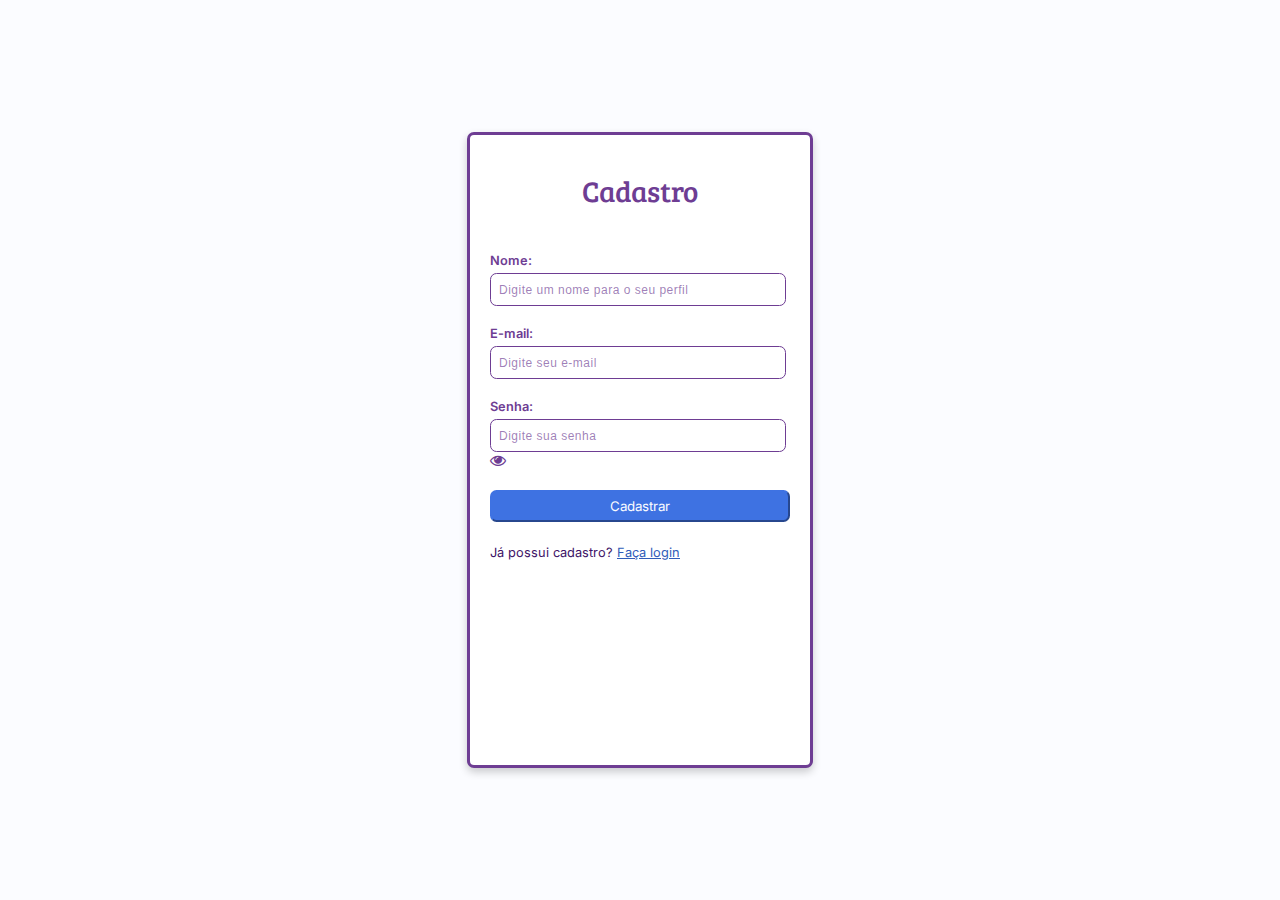
<file: página de login e cadastro/index.html>
<!DOCTYPE html>
<html lang="pt-br">
<head>
    <meta charset="UTF-8">
    <meta name="viewport" content="width=device-width, initial-scale=1.0">
    <link rel="stylesheet" href="style.css">
    <link rel="shortcut icon" href="child-reading-book_icon-icons.com_49243.ico" type="image/x-icon">
    <link rel="stylesheet" href="https://stackpath.bootstrapcdn.com/font-awesome/4.7.0/css/font-awesome.min.css">
    <link rel="stylesheet" href="https://cdnjs.cloudflare.com/ajax/libs/font-awesome/4.7.0/css/font-awesome.min.css ">
    <title>Login Page</title>
</head>
<body>

    <div class="container-formulario" id="div-cadastro">
        <article class="title">
            <h1>Cadastro</h1>
        </article>
        <form id="form1" class="frm" action="">
            <section class="input-section">
                <label for="nome1" class="label-nome" id="label-nome">Nome: </label>
                <input type="text" name="text" id="nome1" class="input-form" placeholder="Digite um nome para o seu perfil" required>
            </section>
            <section class="input-section">
                <label for="email1" class="label-nome" id="label-email">E-mail: </label>
                <input type="email" name="email" id="email1" class="input-form" placeholder="Digite seu e-mail" required>
            </section>
            <section class="input-section">
                <label for="password1" class="label-nome" id="label-senha">Senha: </label>
                <div class="password-icon" id="password-icon-cad">
                    <input type="password" name="password" id="password1" class="input-form" placeholder="Digite sua senha" required>
                    <i class="fa fa-eye" aria-hidden="true"></i>
                </div>
            </section>
        
            <section class="input-section" id="button-section1">
                <button type="submit" class="submit-button" id="submit-button1" onclick="cadastrar(event)">Cadastrar</button>
            </section>

            <div class="form-link-container">
                <p>Já possui cadastro? <a href="#" id="login-link1" class="form-link">Faça login</a></p>
            </div>

            <div id="msgErro"></div>
            <div id="msgSucesso"></div>
        </form>
    </div>

    <div class="container-formulario divOculta" id="div-login">
        <article class="title">
            <h1>Login</h1>
        </article>
        <form id="form2" class="frm" action="">
            <section class="input-section">
                <label for="email2" class="label-nome" id="label-email2">E-mail: </label>
                <input type="email" name="email" id="email2" class="input-form" placeholder="Digite seu e-mail" required>
            </section>
            <section class="input-section">
                <label for="password2" class="label-nome" id="label-senha2">Senha: </label>
                <div class="password-icon" id="password-icon-log">
                    <input type="password" name="password" id="password2" class="input-form" placeholder="Digite sua senha" required>
                    <i class="fa fa-eye" aria-hidden="true"></i>
                </div>
            </section>
        
            <section class="input-section" id="button-section2">
                <button type="submit" class="submit-button" id="submit-button2" onclick="logar(event)">Logar</button>
            </section>
            
            <div class="form-link-container">
                <p>Não possui cadastro? <a href="#" id="cadastro-link1" class="form-link">Fazer cadastro</a></p>
            </div>
            <div class="form-link-container">
                <p><a href="#" id="cadastro-link2" class="form-link">Esqueci a minha senha</a></p>
            </div>

            <div id="msgErroLog"></div>
            <div id="msgSucessoLog"></div>

        </form>
    </div>

    <div class="container-formulario divOculta" id="div-esqueciSenha">
        <article class="title">
            <h1>Recuperar Senha</h1>
        </article>
        <form id="form3" class="frm" action="">
            <section class="input-section">
                <label for="email3" class="label-nome">E-mail: </label>
                <input type="email" name="email" id="email3" class="input-form" placeholder="Digite seu e-mail" required>
            </section>
        
            <section class="input-section" id="button-section3">
                <button type="submit" class="submit-button" id="submit-button3" onclick="recuperarSenha(event)">Enviar</button>
            </section>

            <div class="form-link-container">
                <p>Não possui cadastro? <a href="#" id="esqueciSenha-link1" class="form-link">Fazer cadastro</a></p>
            </div>

            <div id="msgSenhRecup" onclick="mostrarLogin(limparCampos())">
                <a href="#" id="login-link2" class="form-link">Faça login</a>
            </div>
        </form>
    </div>

    <script src="script.js"></script>
</body>
</html>
</file>
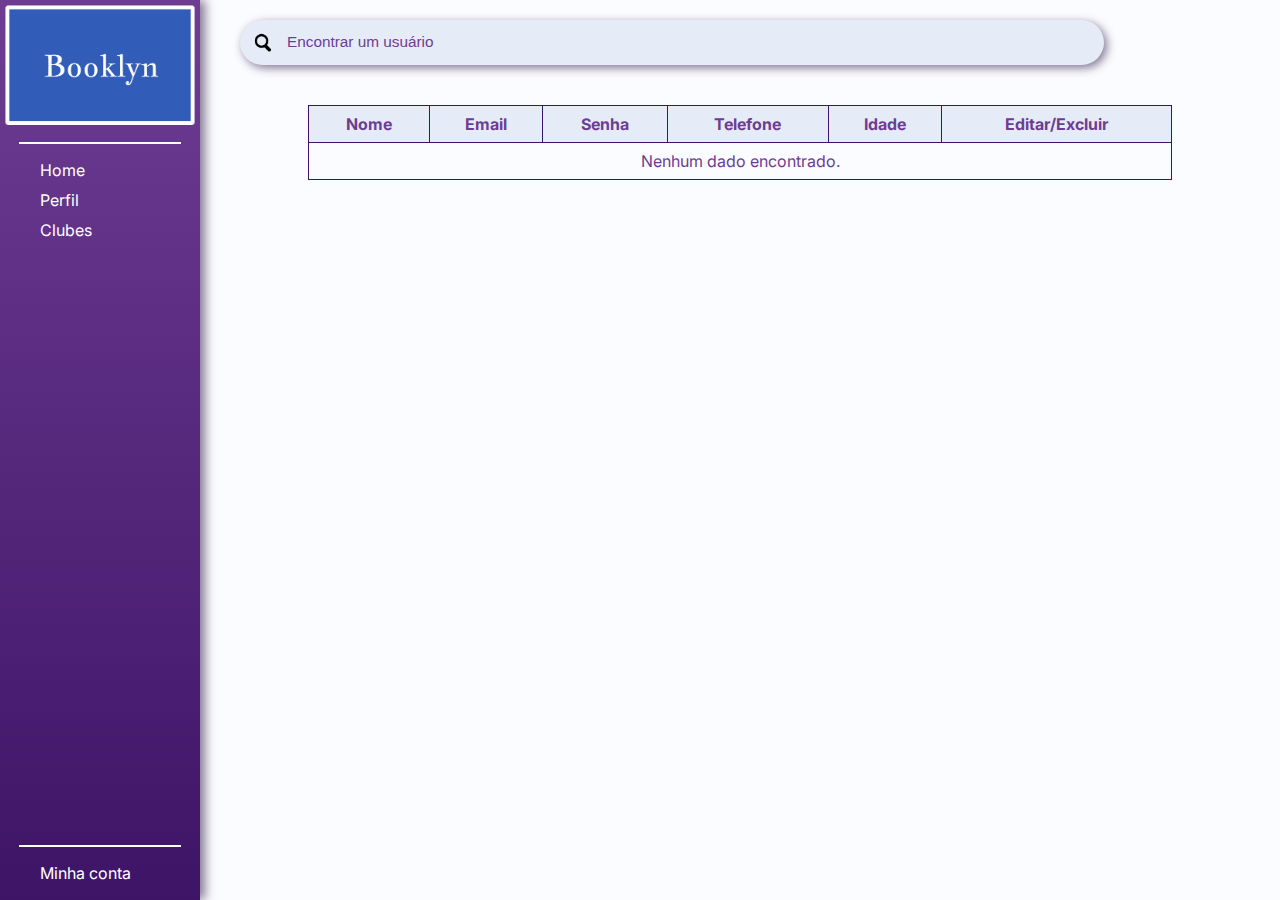
<file: projeto/index-adm.html>
<!DOCTYPE html>
<html lang="pt-br">

<head>
    <meta charset="UTF-8">
    <meta name="viewport" content="width=device-width, initial-scale=1.0">
    <title>Modo ADM</title>
    <link rel="stylesheet" href="style-adm.css">
    <link rel="shortcut icon" href="images/child-reading-book_icon-icons.com_49243.ico" type="image/x-icon">
</head>

<body>
    <aside class="sidebar">
        <img src="images/booklyn-logo.png" alt="" id="logo">
        <div id="index">
            <div>
                <hr>
                <ul>
                    <a href="index-homepage.html">Home</a>
                    <a href="index-profile.html">Perfil</a>
                    <a href="index-clubs.html">Clubes</a>
                </ul>
            </div>
            <div>
                <hr>
                <ul>
                    <a id="minha_conta" onclick="mostrar_modal(event)">Minha conta</a>
                </ul>
            </div>
            <div id="modal_minha_conta" style="display:none;">
                <ul>
                    <a href="index-adm.html"> Modo ADM</a>
                    <a href="index-logincad.html">Deslogar</a>
                    <a onclick="fechar_modal(event)">Fechar</a>
                </ul>
            </div>
        </div>
    </aside>
    <main>

        <nav>
            <form action="" class="searchbaruser">
                <input type="image" src="images/search-lupe.png" width="45px">
                <input type="text" placeholder="Encontrar um usuário" id="searchbaruser-input">
            </form>
        </nav>
        <div>

            <table id="table">

                <thead>
                    <tr>
                        <th>Nome</th>
                        <th>Email</th>
                        <th>Senha</th>
                        <th>Telefone</th>
                        <th>Idade</th>
                        <th>Editar/Excluir</th>
                    </tr>
                </thead>
                <tbody>

                </tbody>
            </table>
        </div>
    </main>
    <script src="script-adm.js"></script>
</body>

</html>
</file>
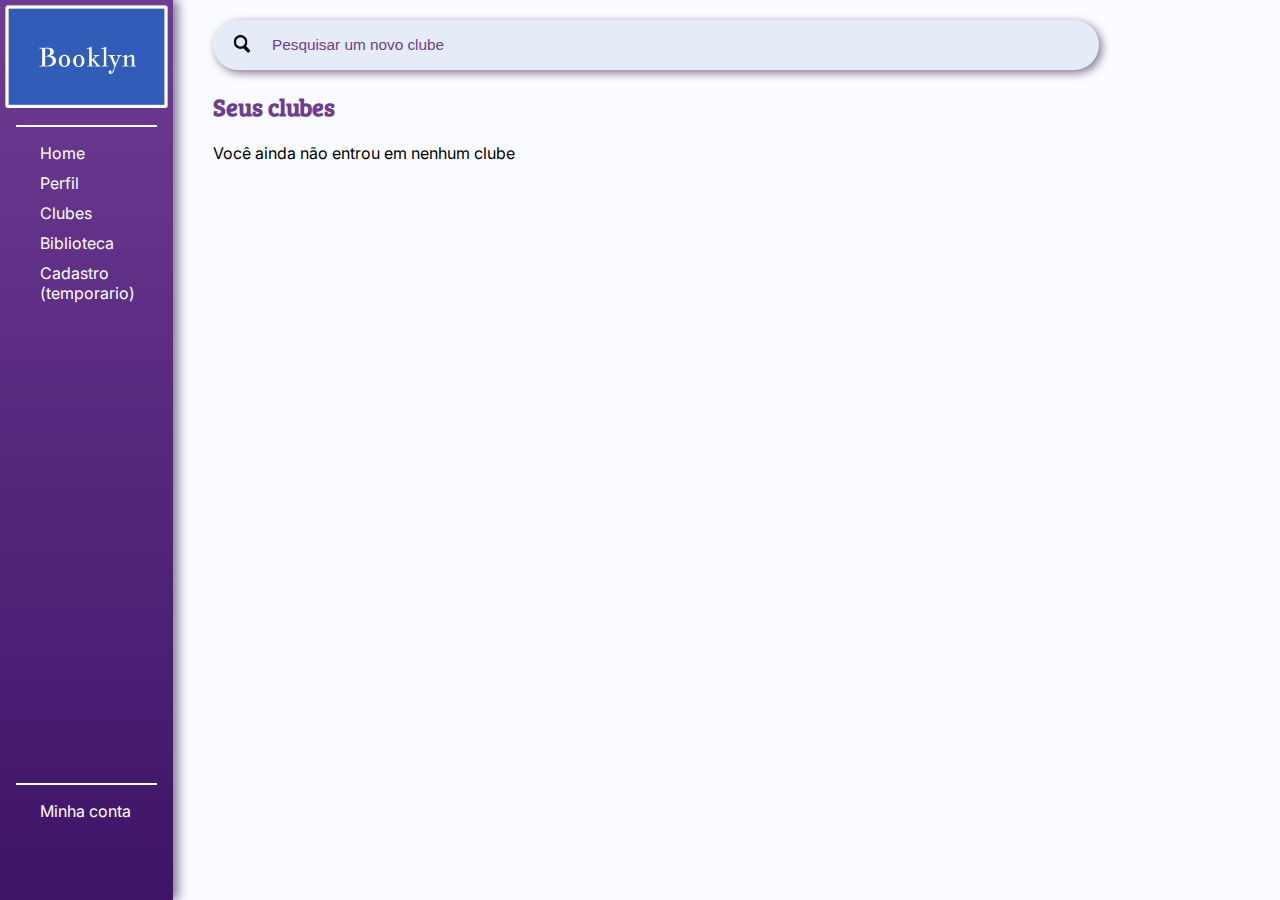
<file: projeto/index-clubs.html>
<!DOCTYPE html>
<html lang="pt-br">

<head>
    <meta charset="UTF-8">
    <meta name="viewport" content="width=device-width, initial-scale=1.0">
    <title>Meus clubes</title>
    <link rel="stylesheet" href="style-clubs.css">
    <link rel="shortcut icon" href="images/child-reading-book_icon-icons.com_49243.ico" type="image/x-icon">
</head>

<body>
    <aside class="sidebar">
        <img src="images/booklyn-logo.png" alt="" id="logo">
        <div id="index">
            <div>
                <hr>
                <ul>
                    <a href="">Home</a>
                    <a href="">Perfil</a>
                    <a href="your-clubs.html">Clubes</a>
                    <a href="">Biblioteca</a>
                    <a href="index-logincad.html">Cadastro (temporario)</a>
                </ul>
            </div>
            <div>
                <hr>
                <ul>
                    <a href="">Minha conta</a>
                </ul>
            </div>
        </div>
    </aside>
    <main>
        <nav>
            <section class="searchbar">
                <button type="button" id="lupe_icon" onclick="buscar()">
                    <img src="images/search-lupe.png" width="45px" alt="">
                </button>
                <input type="text" placeholder="Pesquisar um novo clube" id="searchbar_input">
            </section>
        </nav>

        <header class="div_oculta" id="mensagem_erro">
            <h2 id="nome_sessao">!Erro!</h2>
            <p class="mensagem_generica">Houve um erro no site, por favor, seja paciente enquanto resolvemos o problema
            </p>
        </header>

        <header class="div_oculta" id="sem_pesquisa">
            <h2 id="nome_sessao">Nenhum Resultado</h2>
            <p class="mensagem_generica">Tente fazer uma busca na barra de pesquisa</p>
        </header>

        <section class="div_oculta" id="user_clubs">
        </section>

        <header class="" id="sem_clubes">
            <h2 id="nome_sessao">Seus clubes</h2>
            <p class="mensagem_generica">Você ainda não entrou em nenhum clube</p>
        </header>

        <section class="clubes_pesquisados div_oculta" id="pesquisa_clubs">
            <p class="mensagem_generica">Resultados:</p>
            <div id="area_resultados"></div>
            <a href="index-clubs.html">
                <img src="images/arrow_back_icon_151627.png" alt="" width="30px" style="margin-left: 10px;">
            </a>
        </section>
        
        
    </main>
    <script src="script-clubs.js"></script>
</body>

</html>
</file>
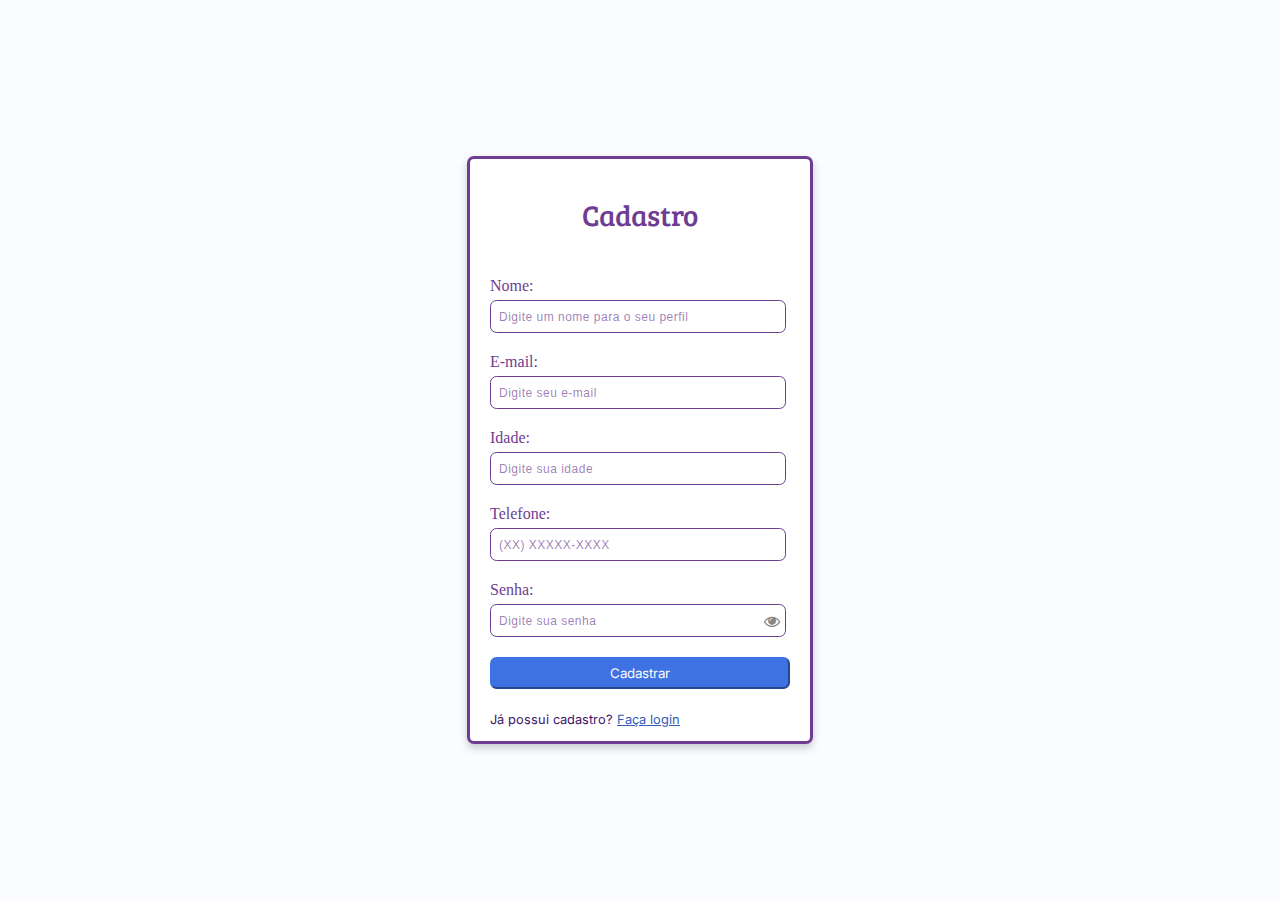
<file: projeto/index-logincad.html>
<!DOCTYPE html>
<html lang="pt-br">
<head>
    <meta charset="UTF-8">
    <meta name="viewport" content="width=device-width, initial-scale=1.0">
    <link rel="stylesheet" href="style-logincad.css">
    <link rel="shortcut icon" href="images/child-reading-book_icon-icons.com_49243.ico" type="image/x-icon">
    <link rel="stylesheet" href="https://cdnjs.cloudflare.com/ajax/libs/font-awesome/4.7.0/css/font-awesome.min.css ">
    <title>Login Page</title>
</head>
<body>

    <div class="container-formulario" id="div-cadastro">
        <article class="title">
            <h1>Cadastro</h1>
        </article>
        <form id="form1" class="frm" action="">
            <section class="input-section">
                <label for="nome1" class="label-user" id="label-nome">Nome: </label>
                <input type="text" name="text" id="nome1" class="input-form" placeholder="Digite um nome para o seu perfil" required>
            </section>
            <section class="input-section">
                <label for="email1" class="label-user" id="label-email">E-mail: </label>
                <input type="email" name="email" id="email1" class="input-form" placeholder="Digite seu e-mail" required>
            </section>
            <section class="input-section">
                <label for="idade" class="label-user" id="label-idade">Idade: </label>
                <input type="number" name="idade" id="idade" class="input-form" placeholder="Digite sua idade" required min="10" max="150">
            </section>
            <section class="input-section">
                <label for="telefone" class="label-user" id="label-tel">Telefone: </label>
                <input type="tel" id="telefone" name="telefone" class="input-form" placeholder="(XX) XXXXX-XXXX" required>
            </section>
            <section class="input-section">
                <label for="password1" class="label-user" id="label-senha">Senha: </label>
                <div class="password-icon" id="password-icon-cad">
                    <input type="password" name="password" id="password1" class="input-form" placeholder="Digite sua senha" required>
                    <i class="fa fa-eye" aria-hidden="true"></i>
                </div>
            </section>
        
            <section class="input-section" id="button-section1">
                <button type="submit" class="submit-button" id="submit-button1" onclick="cadastrar(event)">Cadastrar</button>
            </section>

            <div class="form-link-container">
                <p>Já possui cadastro? <a href="#" id="login-link1" class="form-link">Faça login</a></p>
            </div>

            <div id="msgErro"></div>
            <div id="msgSucesso"></div>
        </form>
    </div>

    <div class="container-formulario divOculta" id="div-login">
        <article class="title">
            <h1>Login</h1>
        </article>
        <form id="form2" class="frm" action="">
            <section class="input-section">
                <label for="email2" class="label-user" id="label-email2">E-mail: </label>
                <input type="email" name="email" id="email2" class="input-form" placeholder="Digite seu e-mail" required>
            </section>
            <section class="input-section">
                <label for="password2" class="label-user" id="label-senha2">Senha: </label>
                <div class="password-icon" id="password-icon-log">
                    <input type="password" name="password" id="password2" class="input-form" placeholder="Digite sua senha" required>
                    <i class="fa fa-eye" aria-hidden="true"></i>
                </div>
            </section>
        
            <section class="input-section" id="button-section2">
                <button type="submit" class="submit-button" id="submit-button2" onclick="logar(event)">Logar</button>
            </section>
            
            <div class="form-link-container">
                <p>Não possui cadastro? <a href="#" id="cadastro-link1" class="form-link">Fazer cadastro</a></p>
            </div>
            <div class="form-link-container">
                <p><a href="#" id="cadastro-link2" class="form-link">Esqueci a minha senha</a></p>
            </div>

            <div id="msgErroLog"></div>
            <div id="msgSucessoLog"></div>

        </form>
    </div>

    <div class="container-formulario divOculta" id="div-esqueciSenha">
        <article class="title">
            <h1>Recuperar Senha</h1>
        </article>
        <form id="form3" class="frm" action="">
            <section class="input-section">
                <label for="email3" class="label-user">E-mail: </label>
                <input type="email" name="email" id="email3" class="input-form" placeholder="Digite seu e-mail" required>
            </section>
        
            <section class="input-section" id="button-section3">
                <button type="submit" class="submit-button" id="submit-button3" onclick="recuperarSenha(event)">Enviar</button>
            </section>

            <div class="form-link-container">
                <p>Não possui cadastro? <a href="#" id="esqueciSenha-link1" class="form-link">Fazer cadastro</a></p>
            </div>

            <div id="msgSenhRecup" onclick="mostrarLogin(limparCampos())">
                <a href="#" id="login-link2" class="form-link">Faça login</a>
            </div>
        </form>
    </div>

    <script src="script-logincad.js"></script>
</body>
</html>
</file>
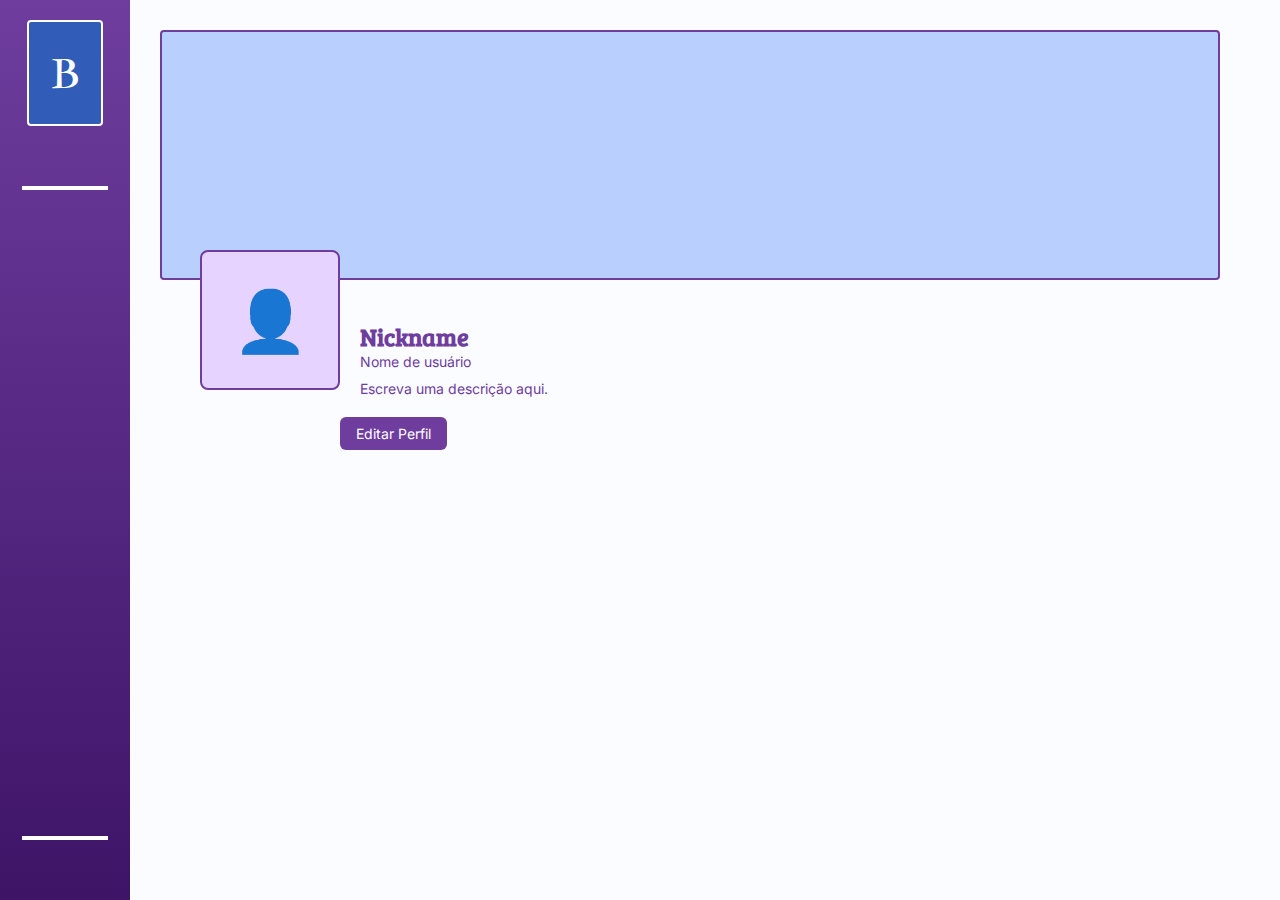
<file: projeto/index-profile.html>
<!DOCTYPE html>
<html lang="pt-BR">
<head>
  <meta charset="UTF-8" />
  <meta name="viewport" content="width=device-width, initial-scale=1.0" />
  <title>Perfil - Booklyn</title>

  <!-- Fontes externas -->
  <link href="https://fonts.googleapis.com/css2?family=Bree+Serif&family=Inter&family=Jacques+Francois&display=swap" rel="stylesheet">

  <!-- CSS externo -->
  <link rel="stylesheet" href="style-profile.css">
</head>
<body>
  <div class="container">
    <!-- Sidebar com logo e linhas -->
    <aside class="sidebar">
      <div class="logo">B</div>
      <div class="line"></div>
      <div class="line"></div>
    </aside>

    <!-- Conteúdo principal -->
    <main class="profile">
      <div class="banner"></div>

      <div class="profile-box">
        <div class="avatar"></div>
        <div class="user-info">
          <h2 class="nickname" data-field="nickname">Nickname</h2>
          <p class="username" data-field="username">Nome de usuário</p>
          <p class="description" data-field="description">Escreva uma descrição aqui.</p>
        </div>
      </div>

      <button id="edit-btn">Editar Perfil</button>
    </main>
  </div>

  <!-- JS -->
  <script src="script-profile.js"></script>
</body>
</html>
</file>
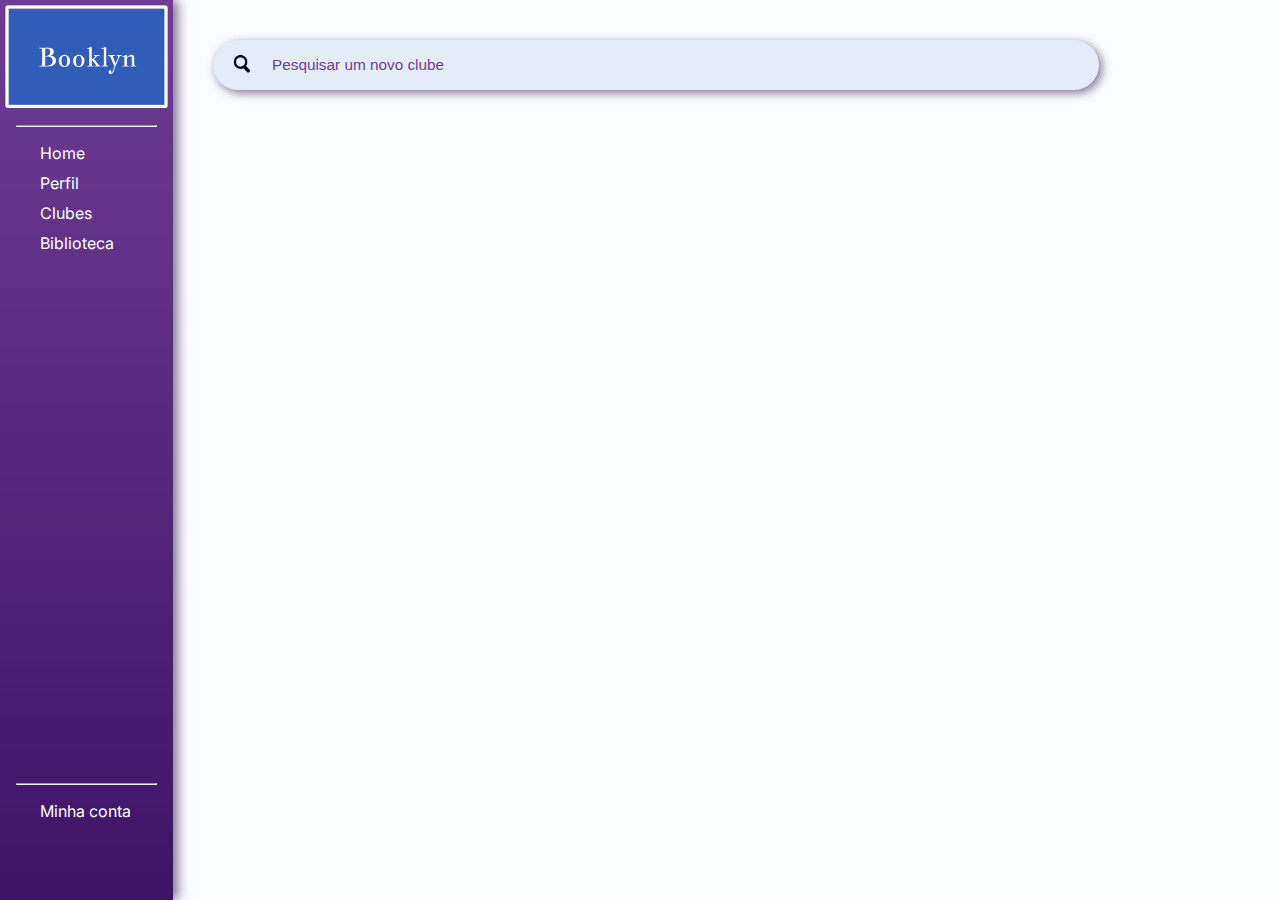
<file: projeto/your-clubs.html>
<!DOCTYPE html>
<html lang="pt-br">
<head>
    <meta charset="UTF-8">
    <meta name="viewport" content="width=device-width, initial-scale=1.0">
    <title>Meus clubes</title>
    <link rel="stylesheet" href="your-clubs-sec-try.css">  
    <link rel="shortcut icon" href="images/child-reading-book_icon-icons.com_49243.ico" type="image/x-icon">
</head>
<body>
    <aside class="sidebar">
        <img src="images/booklyn-logo.png" alt="" id="logo">
        <div id="index">
            <div>
                <hr>
                <ul>
                    <a href="">Home</a>
                    <a href="">Perfil</a>
                    <a href="your-clubs.html">Clubes</a>
                    <a href="">Biblioteca</a>
                </ul>
            </div>
            <div>
                <hr>
                <ul>
                    <a href="index-logincad.html">Minha conta</a>
                </ul>
            </div>
        </div>
    </aside>
    <main>
        <nav>
            <form class="searchbar">
                <!-- <input type="button" id="lupe-icon" onclick='pesquisar()'> -->
                <button type="button" id="lupe_icon" onclick="buscar(event)">
                    <img src="images/search-lupe.png"  width="45px" alt="">
                </button>
                <input type="text" placeholder="Pesquisar um novo clube" id="searchbar_input">
            </form>
        </nav>
        <section class="user-clubs">
            <div class="club-card">

                <label for="nome" class="club-name"></label>
                
            </div>
        </section>
    </main>
</body>
</html>
</file>
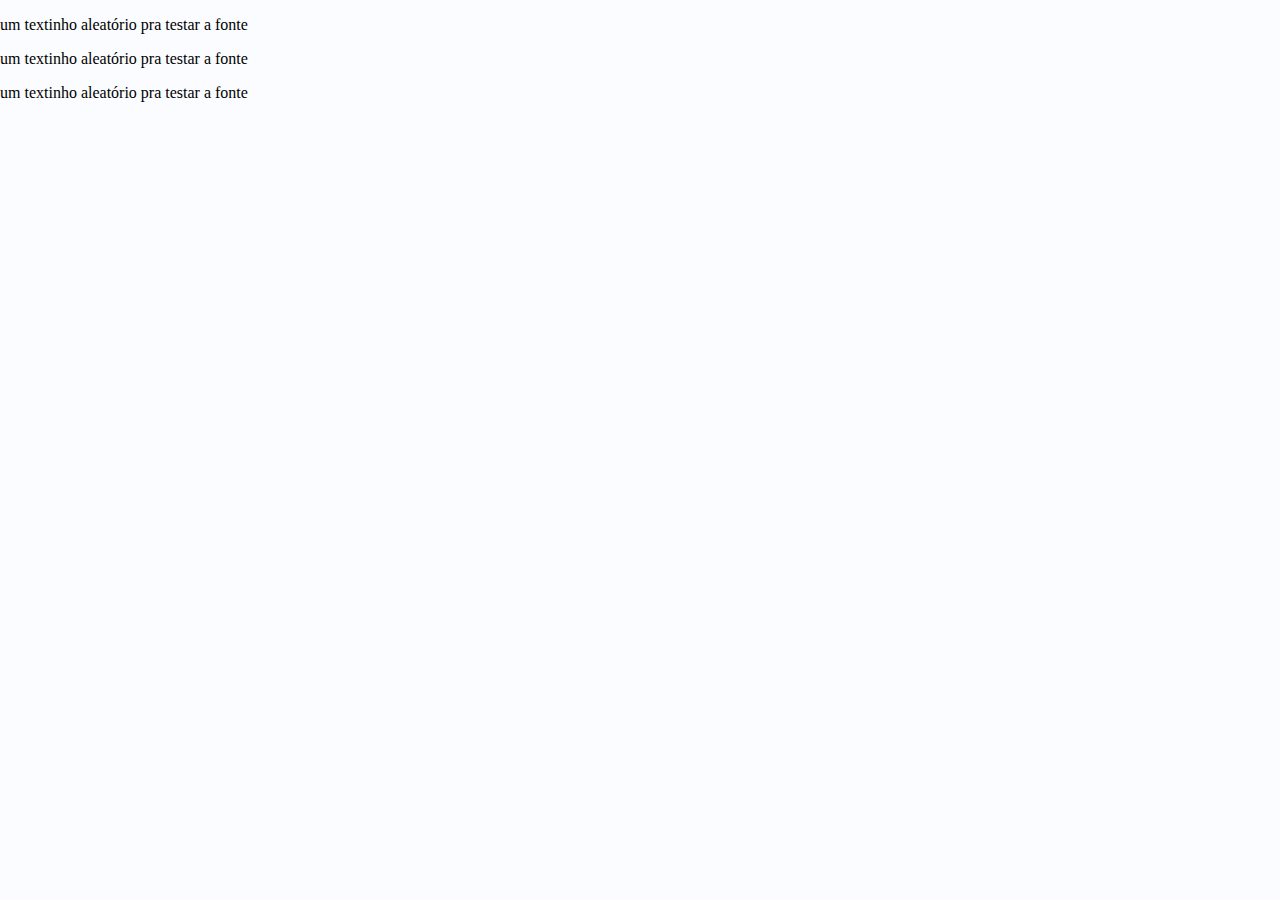
<file: seus-clubes-page/your-clubs.html>
<!DOCTYPE html>
<html lang="pt-br">
<head>
    <meta charset="UTF-8">
    <meta name="viewport" content="width=device-width, initial-scale=1.0">
    <title>Meus clubes</title>
    <link rel="stylesheet" href="your-clubs.css">
    <link rel="stylesheet" href="https://fonts.googleapis.com/css2?family=Jacques+Francois|Inter|Bree+Serif:b">
</head>
<body>
    <p id="bree-serif">um textinho aleatório pra testar a fonte</p>
    <p id="inter">um textinho aleatório pra testar a fonte</p>
    <p id="jacques-francois">um textinho aleatório pra testar a fonte</p>
</body>
</html>
</file>
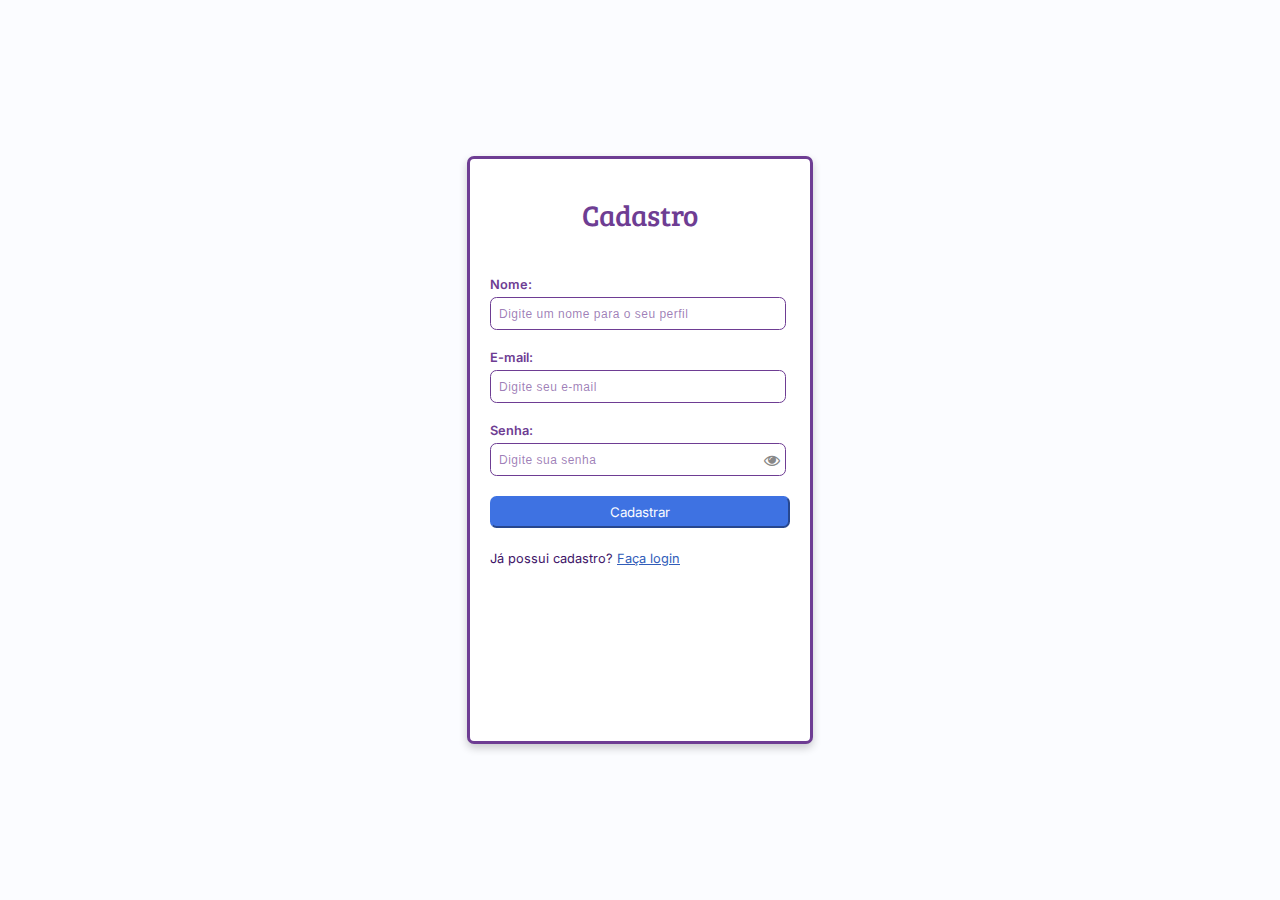
<file: projeto/página de login e cadastro/index-logincad.html>
<!DOCTYPE html>
<html lang="pt-br">
<head>
    <meta charset="UTF-8">
    <meta name="viewport" content="width=device-width, initial-scale=1.0">
    <link rel="stylesheet" href="style.css">
    <link rel="shortcut icon" href="child-reading-book_icon-icons.com_49243.ico" type="image/x-icon">
    <link rel="stylesheet" href="https://stackpath.bootstrapcdn.com/font-awesome/4.7.0/css/font-awesome.min.css">
    <link rel="stylesheet" href="https://cdnjs.cloudflare.com/ajax/libs/font-awesome/4.7.0/css/font-awesome.min.css ">
    <title>Login Page</title>
</head>
<body>

    <div class="container-formulario" id="div-cadastro">
        <article class="title">
            <h1>Cadastro</h1>
        </article>
        <form id="form1" class="frm" action="">
            <section class="input-section">
                <label for="nome1" class="label-nome" id="label-nome">Nome: </label>
                <input type="text" name="text" id="nome1" class="input-form" placeholder="Digite um nome para o seu perfil" required>
            </section>
            <section class="input-section">
                <label for="email1" class="label-nome" id="label-email">E-mail: </label>
                <input type="email" name="email" id="email1" class="input-form" placeholder="Digite seu e-mail" required>
            </section>
            <section class="input-section">
                <label for="password1" class="label-nome" id="label-senha">Senha: </label>
                <div class="password-icon" id="password-icon-cad">
                    <input type="password" name="password" id="password1" class="input-form" placeholder="Digite sua senha" required>
                    <i class="fa fa-eye" aria-hidden="true"></i>
                </div>
            </section>
        
            <section class="input-section" id="button-section1">
                <button type="submit" class="submit-button" id="submit-button1" onclick="cadastrar(event)">Cadastrar</button>
            </section>

            <div class="form-link-container">
                <p>Já possui cadastro? <a href="#" id="login-link1" class="form-link">Faça login</a></p>
            </div>

            <div id="msgErro"></div>
            <div id="msgSucesso"></div>
        </form>
    </div>

    <div class="container-formulario divOculta" id="div-login">
        <article class="title">
            <h1>Login</h1>
        </article>
        <form id="form2" class="frm" action="">
            <section class="input-section">
                <label for="email2" class="label-nome" id="label-email2">E-mail: </label>
                <input type="email" name="email" id="email2" class="input-form" placeholder="Digite seu e-mail" required>
            </section>
            <section class="input-section">
                <label for="password2" class="label-nome" id="label-senha2">Senha: </label>
                <div class="password-icon" id="password-icon-log">
                    <input type="password" name="password" id="password2" class="input-form" placeholder="Digite sua senha" required>
                    <i class="fa fa-eye" aria-hidden="true"></i>
                </div>
            </section>
        
            <section class="input-section" id="button-section2">
                <button type="submit" class="submit-button" id="submit-button2" onclick="logar(event)">Logar</button>
            </section>
            
            <div class="form-link-container">
                <p>Não possui cadastro? <a href="#" id="cadastro-link1" class="form-link">Fazer cadastro</a></p>
            </div>
            <div class="form-link-container">
                <p><a href="#" id="cadastro-link2" class="form-link">Esqueci a minha senha</a></p>
            </div>

            <div id="msgErroLog"></div>
            <div id="msgSucessoLog"></div>

        </form>
    </div>

    <div class="container-formulario divOculta" id="div-esqueciSenha">
        <article class="title">
            <h1>Recuperar Senha</h1>
        </article>
        <form id="form3" class="frm" action="">
            <section class="input-section">
                <label for="email3" class="label-nome">E-mail: </label>
                <input type="email" name="email" id="email3" class="input-form" placeholder="Digite seu e-mail" required>
            </section>
        
            <section class="input-section" id="button-section3">
                <button type="submit" class="submit-button" id="submit-button3" onclick="recuperarSenha(event)">Enviar</button>
            </section>

            <div class="form-link-container">
                <p>Não possui cadastro? <a href="#" id="esqueciSenha-link1" class="form-link">Fazer cadastro</a></p>
            </div>

            <div id="msgSenhRecup" onclick="mostrarLogin(limparCampos())">
                <a href="#" id="login-link2" class="form-link">Faça login</a>
            </div>
        </form>
    </div>

    <script src="script.js"></script>
</body>
</html>
</file>
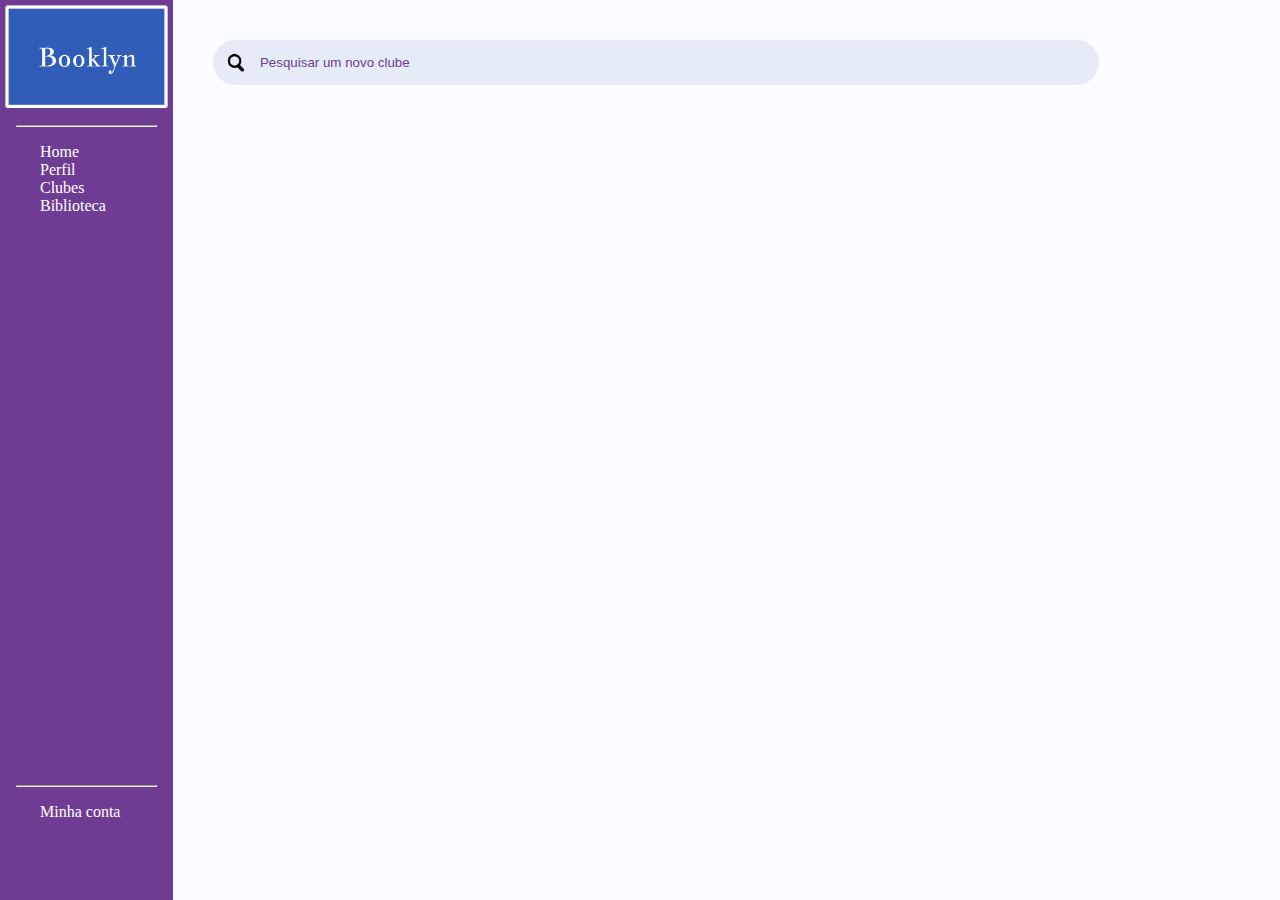
<file: projeto/seus-clubes-page/your-clubs.html>
<!DOCTYPE html>
<html lang="pt-br">
<head>
    <meta charset="UTF-8">
    <meta name="viewport" content="width=device-width, initial-scale=1.0">
    <title>Meus clubes</title>
    <link rel="stylesheet" href="your-clubs-sec-try.css">  
    <script href="your-clubs.js"></script>
</head>
<body>
    <aside class="sidebar">
        <img src="images/booklyn-logo.png" alt="" id="logo">
        <div id="index">
            <div>
                <hr>
                <ul>
                    <a href="">Home</a>
                    <a href="">Perfil</a>
                    <a href="your-clubs.html">Clubes</a>
                    <a href="">Biblioteca</a>
                </ul>
            </div>
            <div>
                <hr>
                <ul>
                    <a href="https://github.com/EllieFranca/Booklyn-Project">Minha conta</a>
                </ul>
            </div>
        </div>
    </aside>
    <main>
        <nav>
            <form action="" class="searchbar">
                    <input type="image" src="images/search-lupe.png" width="45px">
                    <input type="text" placeholder="Pesquisar um novo clube" id="searchbar-input">
            </form>
        </nav>
        <section class="user-clubs">
            <div class="club-card">

                <label for="nome" class="club-name"></label>
                
            </div>
        </section>
    </main>
</body>
</html>
</file>
<file: página de login e cadastro/style.css>
@import url(https://fonts.googleapis.com/css2?family=Bree+Serif);
@import url(https://fonts.googleapis.com/css2?family=Inter);
@import url(https://fonts.googleapis.com/css2?family=Jacques+Francois);

:root{
   --background-color: #fbfcff;
   --dark-blue:#315db9;
   --light-blue:#b9d0ff;
   --dark-purple:#6e3d93;
   --darker-purple:#3e1467;
   --site-font:'Jacques Francois';
   --title-font:'Bree Serif';
   --index-font:'Inter';
}

body {
    display: flex;
    justify-content: center;
    align-items: center;
    min-height: 100vh;
    margin: 0;
    padding: 0;
    background-color: var(--background-color);
}

.container-formulario{
    border: 3.2px solid var(--dark-purple);
    border-radius: 7px;
    padding: 20px;
    background-color: #ffffff;
    box-shadow: 0 4px 8px rgba(0, 0, 0, 0.2);
    width: 300px;
    max-width: 90%;
    gap: 17px;
    display: flex;
    flex-direction: column;  
    padding-bottom: 12em;
}

.title h1{
    color: var(--dark-purple);
    display: flex;
    justify-content: center;
    font-family: var(--title-font);
    font-size: 1.80em;
    font-weight: 500;
    padding: 0em;
    margin: 16px;
    cursor: default;
}

.container-formulario .frm .input-section{
    color: var(--dark-purple);
    font-size: 16px;
    display: flex;
    flex-direction: column;
    gap: 5px;
    padding: 10px 0px;
}

.container-formulario .frm .input-section .label-nome{
    font-family: var(--index-font);
    font-size: 0.8em;
    font-weight: 600;
}

.container-formulario .frm .input-section .input-form {
    letter-spacing: 0.5px;
    padding: 8px;
    border: 1.50px solid var(--dark-purple);
    border-radius: 6.50px;
    width: calc(100% - 22px); /* Ajusta a largura para considerar o padding e a borda */
}

.input-form::placeholder {
    color: #6e3d93a8;
    font-size: 0.9em;
}

.input-form:focus {
    box-shadow: 0 0 0 1px var(--darker-purple);
    background-color: var(--background-color);
    outline: none;
}

.container-formulario .frm .rememberMe{
    display: flex;
    align-items: center;
    gap: 5px;
    padding: 5px 0px;
    cursor: pointer;
    accent-color: var(--dark-blue);
}

.container-formulario .frm .rememberMe .rememberMe-text{
    color: var(--dark-purple);
    font-family: var(--index-font);
    font-size: 0.72em;
    cursor: pointer;
}

.input-section .submit-button{
    background: #3e72e2;
    border-color: #3e72e2;
    color: var(--background-color);
    font-family: var(--index-font);
    cursor: pointer;
    border-radius: 6.50px;
    padding: 6px 0px;
}

.submit-button:hover {
    background-color: var(--dark-blue);
    border-color: var(--dark-blue);
    color: #ffffff;
}

.form-link-container{
    font-family: var(--index-font);
    font-size: 0.80em;
    color: var(--darker-purple);
    cursor: default;
}

.form-link-container a{
    color: var(--dark-blue);
    font-family: var(--index-font);
}

.form-link-container a:hover{
    color: var(--light-blue);
    cursor: pointer;
}

/* ----- */

#div-login{
    padding-bottom: 13.85em;
}

/* ----- */

.divOculta{
    display: none;
}
</file>
<file: projeto/style-adm.css>
@import url(https://fonts.googleapis.com/css2?family=Bree+Serif);
@import url(https://fonts.googleapis.com/css2?family=Inter);
@import url(https://fonts.googleapis.com/css2?family=Jacques+Francois);

:root {
    --background-color: #fbfcff;
    --dark-blue: #315db9;
    --light-blue: #b9d0ff;
    --dark-purple: #6e3d93;
    --darker-purple: #3e1467;
    --purple-shadow: #433057a6;
    --dark-blue-transparency: #315cb91A;
    --site-font: 'Jacques Francois';
    --title-font: 'Bree Serif';
    --index-font: 'Inter';
}

body {
    display: flex;
    margin: 0;
    padding: 0;
    background-color: var(--background-color);
}

.sidebar {
    width: 200px;
    height: 100dvh;
    background: linear-gradient(180deg, rgba(110, 61, 147, 1) 0%, rgba(62, 20, 103, 1) 100%);
    box-shadow: 5px 0px 10px var(--purple-shadow);
}

.sidebar hr {
    border: 1px solid white;
    width: 80%;
    color: white;
}

.sidebar #logo {
    width: calc(100% - 10px);
    margin: 5px;
}

#index {
    width: 200px;
    height: calc(100dvh - 135px);
    display: flex;
    flex-direction: column;
    justify-content: space-between;
}

.sidebar div ul {
    display: flex;
    flex-direction: column;
    gap: 10px;

}

.sidebar div ul a {
    font-family: var(--index-font);
    color: white;
    display: flex;
    text-decoration: none;
}

main {
    width: 100dvw;
}

.searchbaruser {
    margin-top: 20px;
    margin-bottom: 20px;
    margin-left: 40px;
    width: 80%;
    display: flex;
    align-items: center;
    border-radius: 50px;
    background-color: var(--dark-blue-transparency);
    box-shadow: 3px 3px 10px var(--purple-shadow);
}

.searchbaruser input {
    border: none;
    outline: none;
    color: var(--dark-purple);
    background-color: rgba(0, 0, 0, 0);

}

.searchbaruser #searchbar-input {
    width: inherit;
}

.searchbaruser input::placeholder {
    color: var(--dark-purple);
    font-size: 115%;
}

table {
    border-collapse: collapse;
    width: 80%;
    max-width: 900px;
    /* opcional, limite de largura */
    margin: 40px auto;
    /* centraliza horizontalmente */
    font-family: var(--index-font);
    color: var(--dark-purple);
}

th, td {
    border: 1px solid var(--darker-purple);
    padding: 8px;
    text-align: center;
}

th {
    background-color: var(--dark-blue-transparency);
}

.editar-btn, .excluir-btn {
    background-color: var(--dark-purple);
    border: solid 3px var(--dark-purple);
    border-radius: 10px;
    color: white;
    
}

#modal_minha_conta {
    position: fixed;
    display: flex;
    align-items: center;
    justify-content: center;
    padding: 20px;
    top: 75%;
    left: 225px;
    width: 100px;
    height: 100px;
    background-color: var(--background-color);
    box-shadow: 3px 3px 10px var(--purple-shadow);
    border-radius: 10px;
    z-index: 1000;
}

#modal_minha_conta ul {
    margin: 0;
    padding: 0;
}

#modal_minha_conta a {
    font-family: var(--index-font);
    color: var(--dark-purple);
}
</file>
<file: projeto/style-clubs.css>
@import url(https://fonts.googleapis.com/css2?family=Bree+Serif);
@import url(https://fonts.googleapis.com/css2?family=Inter);
@import url(https://fonts.googleapis.com/css2?family=Jacques+Francois);

:root {
    --background-color: #fbfcff;
    --dark-blue: #315db9;
    --light-blue: #b9d0ff;
    --dark-purple: #6e3d93;
    --darker-purple: #3e1467;
    --purple-shadow: #433057a6;
    --dark-blue-transparency: #315cb91A;
    --site-font: 'Jacques Francois';
    --title-font: 'Bree Serif';
    --index-font: 'Inter';
}

.div_oculta {
    display: none;
}

body {
    display: flex;
    margin: 0;
    padding: 0;
    background-color: var(--background-color);
}

.sidebar {
    width: 200px;
    height: 100dvh;
    background-color: var(--dark-purple);
    background: linear-gradient(180deg, rgba(110, 61, 147, 1) 0%, rgba(62, 20, 103, 1) 100%);
    box-shadow: 5px 0px 10px var(--purple-shadow);
}

.sidebar hr {
    border: 1px solid white;
    width: 80%;
    color: white;
}

.sidebar #logo {
    width: calc(100% - 10px);
    margin: 5px;
}

#index {
    height: 80dvh;
    display: flex;
    flex-direction: column;
    justify-content: space-between;
}

.sidebar div ul {
    display: flex;
    flex-direction: column;
    gap: 10px;

}

.sidebar div ul a {
    font-family: var(--index-font);
    color: white;
    display: flex;
    text-decoration: none;
}

main {
    width: 100dvw;
}

.searchbar {
    margin-top: 20px;
    margin-bottom: 20px;
    margin-left: 40px;
    width: 80%;
    display: flex;
    align-items: center;
    border-radius: 50px;
    background-color: var(--dark-blue-transparency);
    box-shadow: 3px 3px 10px var(--purple-shadow);
}

.searchbar #searchbar_input {
    width: inherit;
    border: none;
    outline: none;
    color: var(--dark-purple);
    background-color: rgba(0, 0, 0, 0);
}

.searchbar #lupe_icon {
    background-color: rgba(0, 0, 0, 0);
    border: none;
    outline: none;
}

.searchbar input::placeholder {
    color: var(--dark-purple);
    font-size: 115%;
}

#nome_sessao {
    font-family: var(--title-font);
    color: var(--dark-purple);
    margin-left: 40px;
}

.mensagem_generica {
    font-family: var(--index-font);
    margin-left: 40px;
}

.clubes_pesquisados {
    border: solid var(--dark-purple);
    margin-left: 40px;
    width: 80%;
    height: fit-content;
}

#area_resultados {
    width: 100%;
    display: flex;
    flex-direction: column;
    align-items: center;
    margin-bottom: 20px;
    gap: 10px;
}

.club_card {
    display: flex;
    flex-direction: column;
    width: 90%;
    height: 70px;
    border: solid var(--dark-purple);
    background-color: var(--dark-blue-transparency);
}
.club_card h3{
    font-family: var(--title-font);
    color: var(--dark-purple);
    margin-left: 20px;
    margin-top: 10px;
    margin-bottom: 0;
}
.club_card p{
    font-family: var(--index-font);
    font-size: 14px;
    font-weight: 1000;
    color: var(--darker-purple);
    margin-left: 20px;
    margin-top: 0;
    margin-bottom: 0;
}
.grupo_clubes{
    flex-direction: column;
    align-items: center;
    margin-top: 20px;
    margin-left: 40px;
    gap: 10px;
    width: 80%;
    display: flex;
}
.club_card_inicio{
    width: 90%;
    height: 70px;
    border: solid var(--dark-purple);
    background-color: var(--dark-blue-transparency);
}
.club_card_inicio h3{
    font-family: var(--title-font);
    color: var(--dark-purple);
    margin-left: 20px;
    margin-top: 10px;
    margin-bottom: 0;
}
.club_card_inicio p{
    font-family: var(--index-font);
    font-size: 14px;
    font-weight: 1000;
    color: var(--darker-purple);
    margin-left: 20px;
    margin-top: 0;
    margin-bottom: 0;
}
</file>
<file: projeto/style-logincad.css>
@import url(https://fonts.googleapis.com/css2?family=Bree+Serif);
@import url(https://fonts.googleapis.com/css2?family=Inter);
@import url(https://fonts.googleapis.com/css2?family=Jacques+Francois);

:root{
   --background-color: #fbfcff;
   --dark-blue:#315db9;
   --light-blue:#b9d0ff;
   --dark-purple:#6e3d93;
   --darker-purple:#3e1467;
   --site-font:'Jacques Francois';
   --title-font:'Bree Serif';
   --index-font:'Inter';
}

body {
    display: flex;
    justify-content: center;
    align-items: center;
    min-height: 100vh;
    margin: 0;
    padding: 0;
    background-color: var(--background-color);
}

.container-formulario{
    border: 3.2px solid var(--dark-purple);
    border-radius: 7px;
    padding: 20px;
    background-color: #ffffff;
    box-shadow: 0 4px 8px rgba(0, 0, 0, 0.2);
    width: 300px;
    max-width: 90%;
    max-height: 370px;
    height: 370px;
    flex-shrink: 0;
    gap: 17px;
    display: flex;
    flex-direction: column;  
    padding-bottom: 12em;
}

.title h1{
    color: var(--dark-purple);
    display: flex;
    justify-content: center;
    font-family: var(--title-font);
    font-size: 1.80em;
    font-weight: 500;
    padding: 0em;
    margin: 16px;
    cursor: default;
}

.container-formulario .frm .input-section{
    color: var(--dark-purple);
    font-size: 16px;
    display: flex;
    flex-direction: column;
    gap: 5px;
    padding: 10px 0px;
}

.container-formulario .frm .input-section .label-nome{
    font-family: var(--index-font);
    font-size: 0.8em;
    font-weight: 600;
    cursor: pointer;
}

.container-formulario .frm .input-section .input-form {
    letter-spacing: 0.5px;
    padding: 8px;
    border: 1.50px solid var(--dark-purple);
    border-radius: 6.50px;
    width: calc(100% - 22px); /* Ajusta a largura para considerar o padding e a borda */
}

.input-form::placeholder {
    color: #6e3d93a8;
    font-size: 0.9em;
}

.input-form:focus {
    box-shadow: 0 0 0 1px var(--darker-purple);
    background-color: var(--background-color);
    outline: none;
}

/* .container-formulario .frm .rememberMe{
    display: flex;
    align-items: center;
    gap: 5px;
    padding: 5px 0px;
    cursor: pointer;
    accent-color: var(--dark-blue);
} */

/* .container-formulario .frm .rememberMe .rememberMe-text{
    color: var(--dark-purple);
    font-family: var(--index-font);
    font-size: 0.72em;
    cursor: pointer;
} */

.input-section .submit-button{
    background: #3e72e2;
    border-color: #3e72e2;
    color: var(--background-color);
    font-family: var(--index-font);
    cursor: pointer;
    border-radius: 6.50px;
    padding: 6px 0px;
}

.submit-button:hover {
    background-color: var(--dark-blue);
    border-color: var(--dark-blue);
    color: #ffffff;
}

.form-link-container{
    font-family: var(--index-font);
    font-size: 0.80em;
    color: var(--darker-purple);
    cursor: default;
}

.form-link-container a{
    color: var(--dark-blue);
    font-family: var(--index-font);
}

.form-link-container a:hover{
    color: var(--light-blue);
    cursor: pointer;
}

/* ----- */

.divOculta{
    display: none;
}


#msgErro{
    cursor: default;
    font-family: var(--index-font);
    font-size: 0.80em;
    color: brown;
    box-shadow: 0 4px 8px rgba(152, 95, 213, 0.319);
    border: 3.2px solid var(--dark-purple);
    border-radius: 5px;
    background-color: #ffffff;
    padding: 8px;
    margin-top: 65px;
    max-height: 65px;
    height: 35px;
    flex-shrink: 0;
    display: none;
    text-align: center;
}
#msgSucesso{
    cursor: default;
    font-family: var(--index-font);
    font-size: 0.80em;
    color: darkgreen;
    box-shadow: 0 4px 8px rgba(152, 95, 213, 0.319);
    border: 3.2px solid var(--dark-purple);
    border-radius: 5px;
    background-color: #ffffff;
    padding: 8px;
    margin-top: 65px;
    max-height: 65px;
    height: 35px;
    flex-shrink: 0;
    text-align: center;
    line-height: 35px;
    display: none;
}

#msgErroLog{
    cursor: default;
    font-family: var(--index-font);
    font-size: 0.80em;
    color: brown;
    box-shadow: 0 4px 8px rgba(152, 95, 213, 0.319);
    border: 3.2px solid var(--dark-purple);
    border-radius: 5px;
    background-color: #ffffff;
    padding: 8px;
    margin-top: 110px;
    max-height: 110px;
    height: 35px;
    flex-shrink: 0;
    display: none;
    text-align: center;
}
#msgSucessoLog{
    cursor: default;
    font-family: var(--index-font);
    font-size: 0.80em;
    color: darkgreen;
    box-shadow: 0 4px 8px rgba(152, 95, 213, 0.319);
    border: 3.2px solid var(--dark-purple);
    border-radius: 5px;
    background-color: #ffffff;
    padding: 8px;
    margin-top: 110px;
    max-height: 110px;
    height: 35px;
    flex-shrink: 0;
    text-align: center;
    line-height: 35px;
    display: none;
}

#msgSenhRecup{
    cursor: default;
    font-family: var(--index-font);
    font-size: 0.80em;
    color: var(--darker-purple);
    box-shadow: 0 4px 8px rgba(152, 95, 213, 0.319);
    border: 3.2px solid var(--dark-purple);
    border-radius: 5px;
    background-color: #ffffff;
    padding: 8px;
    margin-top: 215px;
    max-height: 215px;
    height: 35px;
    flex-shrink: 0;
    display: none;
    text-align: center;
} 

/* Visualizar senha */
.password-icon {
    position: relative;
    width: 100%;
}
.password-icon input {
    padding-right: 40px; /* Espaço para o ícone */
    width: 100%;
}
.password-icon i {
    position: absolute;
    right: 10px;
    top: 50%;
    transform: translateY(-50%);
    cursor: pointer;
    color: #888;
    z-index: 10; /* Garante que fique na frente de qualquer coisa */
    transition: color 0.3s ease;
}
.password-icon i:hover {
    color: var(--dark-purple);
}
input[type="password"]::-ms-reveal,
input[type="password"]::-ms-clear {
    display: none;
    visibility: hidden;
    pointer-events: none;
}
</file>
<file: projeto/style-profile.css>
* {
    margin: 0;
    padding: 0;
    box-sizing: border-box;
  }
  
  body {
    font-family: 'Inter', sans-serif;
    background-color: #FBFCFF;
    display: flex;
    height: 100vh;
  }
  
  .container {
    display: flex;
    width: 100%;
  }
  
  /* Sidebar */
  .sidebar {
    position: relative;
    width: 130px;
    background: linear-gradient(to bottom, #6E3D9E, #3E1467);
    display: flex;
    flex-direction: column;
    align-items: center;
    padding: 20px 0;
  }
  
  .logo {
    width: 76px;
    height: 106px;
    background-color: #315DB9;
    color: #fff;
    font-family: 'Jacques Francois', serif;
    font-size: 40px;
    display: flex;
    align-items: center;
    justify-content: center;
    border: 2px solid white;
    border-radius: 4px;
    margin-bottom: 20px;
  }
  
  .line {
    width: 86px;
    height: 4px;
    background-color: white;
    margin: 40px 0;
  }
  
  .line:last-of-type {
    position: absolute;
    bottom: 60px;
    left: 50%;
    transform: translateX(-50%);
    margin: 0;
  }
  
  /* Main profile content */
  .profile {
    flex: 1;
    padding: 30px;
    position: relative;
  }
  
  .banner {
    height: 250px;
    background-color: #B9D0FF;
    border: 2px solid #6E3D9E;
    border-radius: 4px;
    margin: 0 30px 40px 0;
  }
  
  .profile-box {
    position: relative;
    margin-left: 20px;
  }
  
  .avatar {
    width: 140px;
    height: 140px;
    background-color: #E6D3FF;
    border: 2px solid #6E3D9E;
    border-radius: 8px;
    display: flex;
    align-items: center;
    justify-content: center;
  
    position: absolute;
    top: -70px;
    left: 20px;
    z-index: 10;
  }
  
  .avatar::before {
    content: '\1F464';
    font-size: 60px;
    color: #6E3D9E;
  }
  
  .user-info {
    margin-left: 180px;
  }
  
  .nickname {
    font-family: 'Bree Serif', serif;
    color: #6E3D9E;
    font-size: 24px;
    font-weight: bold;
  }
  
  .username {
    color: #6E3D9E;
    font-size: 14px;
  }
  
  .description {
    margin-top: 10px;
    color: #6E3D9E;
    font-size: 14px;
  }
  
  /* Botão de edição */
  #edit-btn {
    margin-left: 180px;
    margin-top: 20px;
    padding: 8px 16px;
    background-color: #6E3D9E;
    color: white;
    border: none;
    border-radius: 6px;
    cursor: pointer;
    font-family: 'Inter', sans-serif;
    font-size: 14px;
  }
  
  #edit-btn:hover {
    background-color: #3E1467;
  }
  
  /* Estilo dos inputs no modo de edição */
  .input-edit {
    font-family: 'Inter', sans-serif;
    font-size: 14px;
    padding: 6px;
    border: 1px solid #ccc;
    border-radius: 4px;
    margin-bottom: 6px;
    color: #6E3D9E;
    width: 100%;
    max-width: 400px;
  }
</file>
<file: projeto/your-clubs-sec-try.css>
@import url(https://fonts.googleapis.com/css2?family=Bree+Serif);
@import url(https://fonts.googleapis.com/css2?family=Inter);
@import url(https://fonts.googleapis.com/css2?family=Jacques+Francois);

:root {
    --background-color: #fbfcff;
    --dark-blue: #315db9;
    --light-blue: #b9d0ff;
    --dark-purple: #6e3d93;
    --darker-purple: #3e1467;
    --purple-shadow: #433057a6;
    --dark-blue-transparency: #315cb91A;
    --site-font: 'Jacques Francois';
    --title-font: 'Bree Serif';
    --index-font: 'Inter';
}

body {
    display: flex;
    margin: 0;
    padding: 0;
    background-color: var(--background-color);
}

.sidebar {
    width: 200px;
    height: 100dvh;
    background-color: var(--dark-purple);
    background: linear-gradient(180deg,rgba(110, 61, 147, 1) 0%, rgba(62, 20, 103, 1) 100%);
    box-shadow: 5px 0px 10px var(--purple-shadow);
}

.sidebar hr {
    width: 80%;
    color: white;
}

.sidebar #logo {
    width: calc(100% - 10px);
    margin: 5px;
}

#index {
    height: 80dvh;
    display: flex;
    flex-direction: column;
    justify-content: space-between;
}
.sidebar div ul{
    display: flex;
    flex-direction: column;
    gap: 10px;

}
.sidebar div ul a {
    font-family: var(--index-font);
    color: white;
    display: flex;
    text-decoration: none;
}

main {
    width: 100dvw;
}

.searchbar {
    margin: 40px;
    width: 80%;
    display: flex;
    align-items: center;
    border-radius: 50px;
    background-color: var(--dark-blue-transparency);
    box-shadow: 3px 3px 10px var(--purple-shadow);
}

.searchbar #searchbar_input {
    width: inherit;
    border: none;
    outline: none;
    color: var(--dark-purple);
    background-color: rgba(0, 0, 0, 0);
}
.searchbar #lupe_icon {
    background-color: rgba(0, 0, 0, 0);
    border: none;
    outline: none;
}

.searchbar input::placeholder {
    color: var(--dark-purple);
    font-size: 115%;
}
</file>
<file: seus-clubes-page/your-clubs.css>
@import url(https://fonts.googleapis.com/css2?family=Bree+Serif);
@import url(https://fonts.googleapis.com/css2?family=Inter);
@import url(https://fonts.googleapis.com/css2?family=Jacques+Francois);

:root{
   --background-color: #fbfcff;
   --dark-blue:#315db9;
   --light-blue:#b9d0ff;
   --dark-purple:#6e3d93;
   --darker-purple:#3e1467;
   --dark-blue-transparency: #315cb91A;
   --site-font:'Jacques Francois';
   --title-font:'Bree Serif';
   --index-font:'Inter'
}

body{
   margin: 0;
   padding: 0; 
   background-color: var(--background-color)
}
.sidebar{
   background-color: var(--dark-purple);
   height: 100vh;
   width: 120px;
}
.searchbar{
   display:flex;
   border:none;
   background-color: var(--dark-blue-transparency);
   font-family: var(--index-font); font-: var(--dark-purple);
   border-radius: 100px;
}
</file>
<file: projeto/página de login e cadastro/style.css>
@import url(https://fonts.googleapis.com/css2?family=Bree+Serif);
@import url(https://fonts.googleapis.com/css2?family=Inter);
@import url(https://fonts.googleapis.com/css2?family=Jacques+Francois);

:root{
   --background-color: #fbfcff;
   --dark-blue:#315db9;
   --light-blue:#b9d0ff;
   --dark-purple:#6e3d93;
   --darker-purple:#3e1467;
   --site-font:'Jacques Francois';
   --title-font:'Bree Serif';
   --index-font:'Inter';
}

body {
    display: flex;
    justify-content: center;
    align-items: center;
    min-height: 100vh;
    margin: 0;
    padding: 0;
    background-color: var(--background-color);
}

.container-formulario{
    border: 3.2px solid var(--dark-purple);
    border-radius: 7px;
    padding: 20px;
    background-color: #ffffff;
    box-shadow: 0 4px 8px rgba(0, 0, 0, 0.2);
    width: 300px;
    max-width: 90%;
    max-height: 370px;
    height: 370px;
    flex-shrink: 0;
    gap: 17px;
    display: flex;
    flex-direction: column;  
    padding-bottom: 12em;
}

.title h1{
    color: var(--dark-purple);
    display: flex;
    justify-content: center;
    font-family: var(--title-font);
    font-size: 1.80em;
    font-weight: 500;
    padding: 0em;
    margin: 16px;
    cursor: default;
}

.container-formulario .frm .input-section{
    color: var(--dark-purple);
    font-size: 16px;
    display: flex;
    flex-direction: column;
    gap: 5px;
    padding: 10px 0px;
}

.container-formulario .frm .input-section .label-nome{
    font-family: var(--index-font);
    font-size: 0.8em;
    font-weight: 600;
    cursor: pointer;
}

.container-formulario .frm .input-section .input-form {
    letter-spacing: 0.5px;
    padding: 8px;
    border: 1.50px solid var(--dark-purple);
    border-radius: 6.50px;
    width: calc(100% - 22px); /* Ajusta a largura para considerar o padding e a borda */
}

.input-form::placeholder {
    color: #6e3d93a8;
    font-size: 0.9em;
}

.input-form:focus {
    box-shadow: 0 0 0 1px var(--darker-purple);
    background-color: var(--background-color);
    outline: none;
}

/* .container-formulario .frm .rememberMe{
    display: flex;
    align-items: center;
    gap: 5px;
    padding: 5px 0px;
    cursor: pointer;
    accent-color: var(--dark-blue);
} */

/* .container-formulario .frm .rememberMe .rememberMe-text{
    color: var(--dark-purple);
    font-family: var(--index-font);
    font-size: 0.72em;
    cursor: pointer;
} */

.input-section .submit-button{
    background: #3e72e2;
    border-color: #3e72e2;
    color: var(--background-color);
    font-family: var(--index-font);
    cursor: pointer;
    border-radius: 6.50px;
    padding: 6px 0px;
}

.submit-button:hover {
    background-color: var(--dark-blue);
    border-color: var(--dark-blue);
    color: #ffffff;
}

.form-link-container{
    font-family: var(--index-font);
    font-size: 0.80em;
    color: var(--darker-purple);
    cursor: default;
}

.form-link-container a{
    color: var(--dark-blue);
    font-family: var(--index-font);
}

.form-link-container a:hover{
    color: var(--light-blue);
    cursor: pointer;
}

/* ----- */

.divOculta{
    display: none;
}


#msgErro{
    cursor: default;
    font-family: var(--index-font);
    font-size: 0.80em;
    color: brown;
    box-shadow: 0 4px 8px rgba(152, 95, 213, 0.319);
    border: 3.2px solid var(--dark-purple);
    border-radius: 5px;
    background-color: #ffffff;
    padding: 8px;
    margin-top: 65px;
    max-height: 65px;
    height: 35px;
    flex-shrink: 0;
    display: none;
    text-align: center;
}
#msgSucesso{
    cursor: default;
    font-family: var(--index-font);
    font-size: 0.80em;
    color: darkgreen;
    box-shadow: 0 4px 8px rgba(152, 95, 213, 0.319);
    border: 3.2px solid var(--dark-purple);
    border-radius: 5px;
    background-color: #ffffff;
    padding: 8px;
    margin-top: 65px;
    max-height: 65px;
    height: 35px;
    flex-shrink: 0;
    text-align: center;
    line-height: 35px;
    display: none;
}

#msgErroLog{
    cursor: default;
    font-family: var(--index-font);
    font-size: 0.80em;
    color: brown;
    box-shadow: 0 4px 8px rgba(152, 95, 213, 0.319);
    border: 3.2px solid var(--dark-purple);
    border-radius: 5px;
    background-color: #ffffff;
    padding: 8px;
    margin-top: 110px;
    max-height: 110px;
    height: 35px;
    flex-shrink: 0;
    display: none;
    text-align: center;
}
#msgSucessoLog{
    cursor: default;
    font-family: var(--index-font);
    font-size: 0.80em;
    color: darkgreen;
    box-shadow: 0 4px 8px rgba(152, 95, 213, 0.319);
    border: 3.2px solid var(--dark-purple);
    border-radius: 5px;
    background-color: #ffffff;
    padding: 8px;
    margin-top: 110px;
    max-height: 110px;
    height: 35px;
    flex-shrink: 0;
    text-align: center;
    line-height: 35px;
    display: none;
}

#msgSenhRecup{
    cursor: default;
    font-family: var(--index-font);
    font-size: 0.80em;
    color: var(--darker-purple);
    box-shadow: 0 4px 8px rgba(152, 95, 213, 0.319);
    border: 3.2px solid var(--dark-purple);
    border-radius: 5px;
    background-color: #ffffff;
    padding: 8px;
    margin-top: 215px;
    max-height: 215px;
    height: 35px;
    flex-shrink: 0;
    display: none;
    text-align: center;
} 

/* Visualizar senha */
.password-icon {
    position: relative;
    width: 100%;
}
.password-icon input {
    padding-right: 40px; /* Espaço para o ícone */
    width: 100%;
}
.password-icon i {
    position: absolute;
    right: 10px;
    top: 50%;
    transform: translateY(-50%);
    cursor: pointer;
    color: #888;
    z-index: 10; /* Garante que fique na frente de qualquer coisa */
    transition: color 0.3s ease;
}
.password-icon i:hover {
    color: var(--dark-purple);
}
input[type="password"]::-ms-reveal,
input[type="password"]::-ms-clear {
    display: none;
    visibility: hidden;
    pointer-events: none;
}
</file>
<file: projeto/seus-clubes-page/your-clubs-sec-try.css>
@import url(https://fonts.googleapis.com/css2?family=Bree+Serif);
@import url(https://fonts.googleapis.com/css2?family=Inter);
@import url(https://fonts.googleapis.com/css2?family=Jacques+Francois);

:root {
    --background-color: #fbfcff;
    --dark-blue: #315db9;
    --light-blue: #b9d0ff;
    --dark-purple: #6e3d93;
    --darker-purple: #3e1467;
    --dark-blue-transparency: #315cb91A;
    --site-font: 'Jacques Francois';
    --title-font: 'Bree Serif';
    --index-font: 'Inter';
}

body {
    display: flex;
    margin: 0;
    padding: 0;
    background-color: var(--background-color);
}

.sidebar {
    width: 200px;
    height: 100dvh;
    background-color: var(--dark-purple);
}

.sidebar hr {
    width: 80%;
    color: white;
}

.sidebar #logo {
    width: calc(100% - 10px);
    margin: 5px;
}

#index {
    height: 80dvh;
    display: flex;
    flex-direction: column;
    justify-content: space-between;
}

.sidebar div ul a {
    color: white;
    display: flex;
    text-decoration: none;
}

main {
    width: 100dvw;
}

.searchbar {
    margin: 40px;
    width: 80%;
    display: flex;
    align-items: center;
    border-radius: 50px;
    background-color: var(--dark-blue-transparency);
}

.searchbar input {
    border: none;
    outline: none;
    color: var(--dark-purple);
    background-color: rgba(0, 0, 0, 0);
}

.searchbar #searchbar-input {
    width: inherit;
}

.searchbar input::placeholder {
    color: var(--dark-purple);
}
</file>
